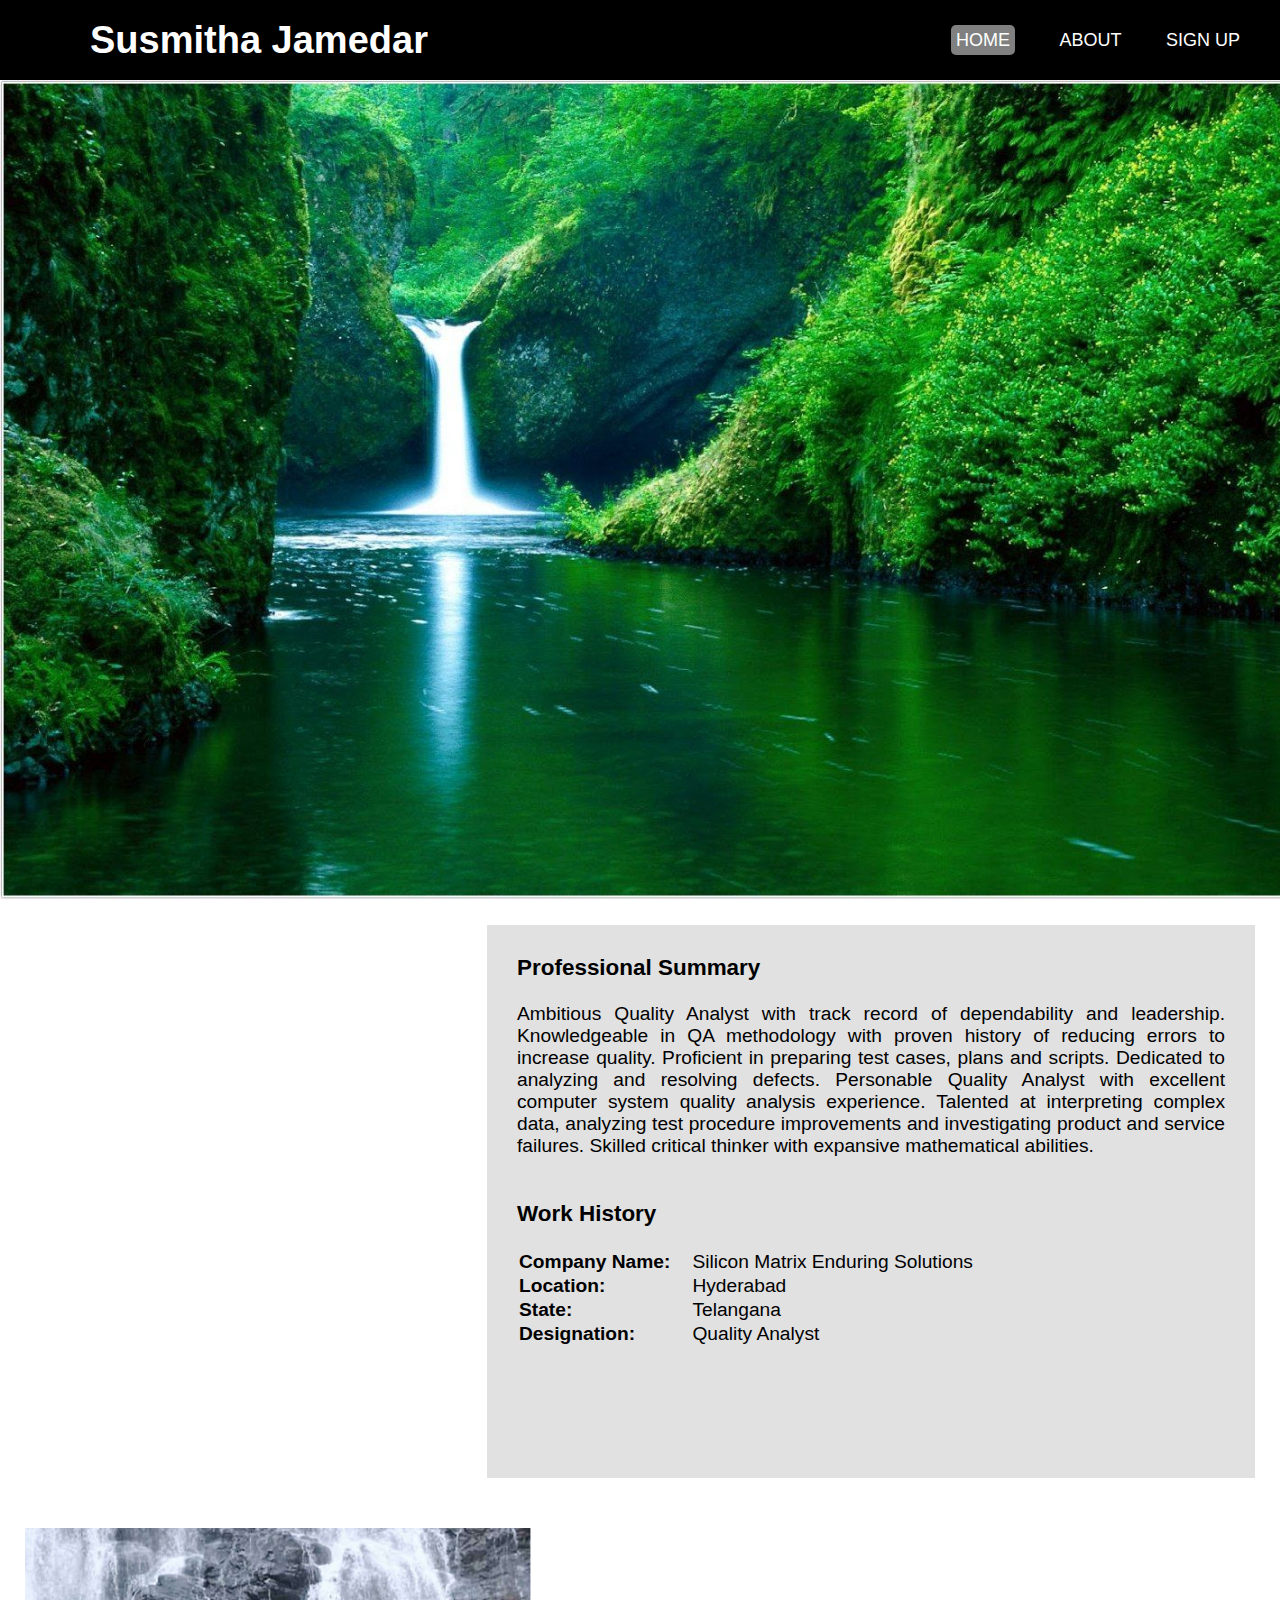
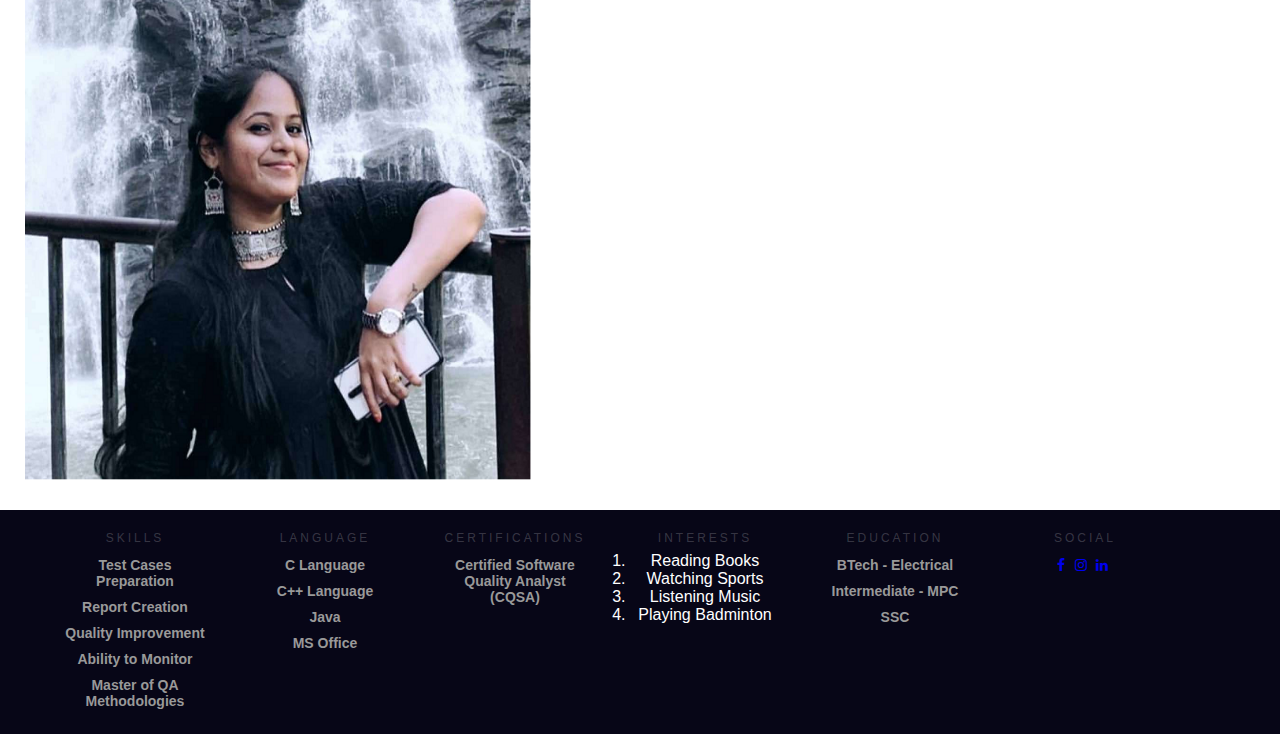
<file: index.html>
<!DOCTYPE html>
<html lang="en">
<head>
    <meta charset="UTF-8">
    <meta http-equiv="X-UA-Compatible" content="IE=edge">
    <meta name="viewport" content="width=device-width, initial-scale=1.0">
    <title>Personal Website</title>
    <link rel="stylesheet" href="https://cdnjs.cloudflare.com/ajax/libs/font-awesome/4.7.0/css/font-awesome.min.css">
    <link rel="stylesheet" href="./css/main.css">
</head>
<body> 
       <div class="container">
        <nav>
            <label for="" class="logo"> Susmitha Jamedar</label>
            <ul>
                <li>
                    <a class="active" href="index.html"> Home </a>
                </li>
                <li>
                    <a href="about.html"> About </a>
                </li>
                <li>
                    <a href="register.html"> Sign Up </a>
                </li>              
            </ul>
        </nav>
      <section>

      </section>
        <div class="aside">
            <h3> Professional Summary </h3> <br>
           <p> Ambitious Quality Analyst with track record of dependability and leadership. Knowledgeable in QA methodology with proven history of reducing errors to increase quality. Proficient in preparing test cases, plans and scripts. Dedicated to analyzing and resolving defects. Personable Quality Analyst with excellent computer system quality analysis experience. Talented at interpreting complex data, analyzing test procedure improvements and investigating product and service failures. Skilled critical thinker with expansive mathematical abilities. </p>
            <br> <br>
           <h3> Work History </h3> <br>
            <table>
                <tr>
                    <td> <b>Company Name:</b> </td> 
                    <td> <span style="margin-left: 20px;">Silicon Matrix Enduring Solutions</span> </td>
                </tr>
                <tr>
                    <td> <b>Location:</b> </td>
                    <td> <span style="margin-left: 20px;">Hyderabad</span></td>
                </tr>
                <tr>
                    <td> <b>State:</b> </td>
                    <td> <span style="margin-left: 20px;">Telangana</span></td>
                </tr>
                <tr>
                    <td> <b>Designation:</b> </td>
                    <td> <span style="margin-left: 20px;">Quality Analyst</span></td>
                </tr>
                
            </table>
            
        
        </div>
         <div class="myimage">
            <img style="height: 553px; width: 507px; margin: 25px 25px;" src="./images/Sushmitha3 final.jpeg" alt="">
         </div>
   
<div class="footer">
  <div class="contain">
  <div class="col">
    <h1>Skills</h1>
    <ul>
      <li>Test Cases Preparation</li>
      <li>Report Creation</li>
      <li>Quality Improvement</li>
      <li>Ability to Monitor</li>
      <li>Master of QA Methodologies</li>
    </ul>
  </div>
  <div class="col">
    <h1>Language</h1>
    <ul>
      <li>C Language</li>
      <li>C++ Language</li>
      <li>Java</li>
      <li>MS Office</li>
    </ul>
  </div>
  <div class="col">
    <h1>Certifications</h1>
    <ul>
      <li>Certified Software Quality Analyst (CQSA)</li>
    </ul>
  </div>
  <div class="col">
    <h1>Interests</h1>
    <ol>
      <li>Reading Books</li>
      <li>Watching Sports</li>
      <li>Listening Music</li>
      <li>Playing Badminton</li>
    </ol>
  </div>
  <div class="col">
    <h1>Education</h1>
    <ul>
      <li>BTech - Electrical</li>
      <li>Intermediate - MPC</li>
      <li>SSC</li>
    </ul>
  </div>
  <div class="col social">
    <h1>Social</h1>
    <ul>
      <li><a href="#" class="fa fa-facebook"></a></li>
      <li><a href="#" class="fa fa-instagram"></a></li>
      <li><a href="#" class="fa fa-linkedin"></a></li>
    </ul>
  </div>
<div class="clearfix"></div>
</div>
</div>
  
   
    
</body>
</html>
</file>
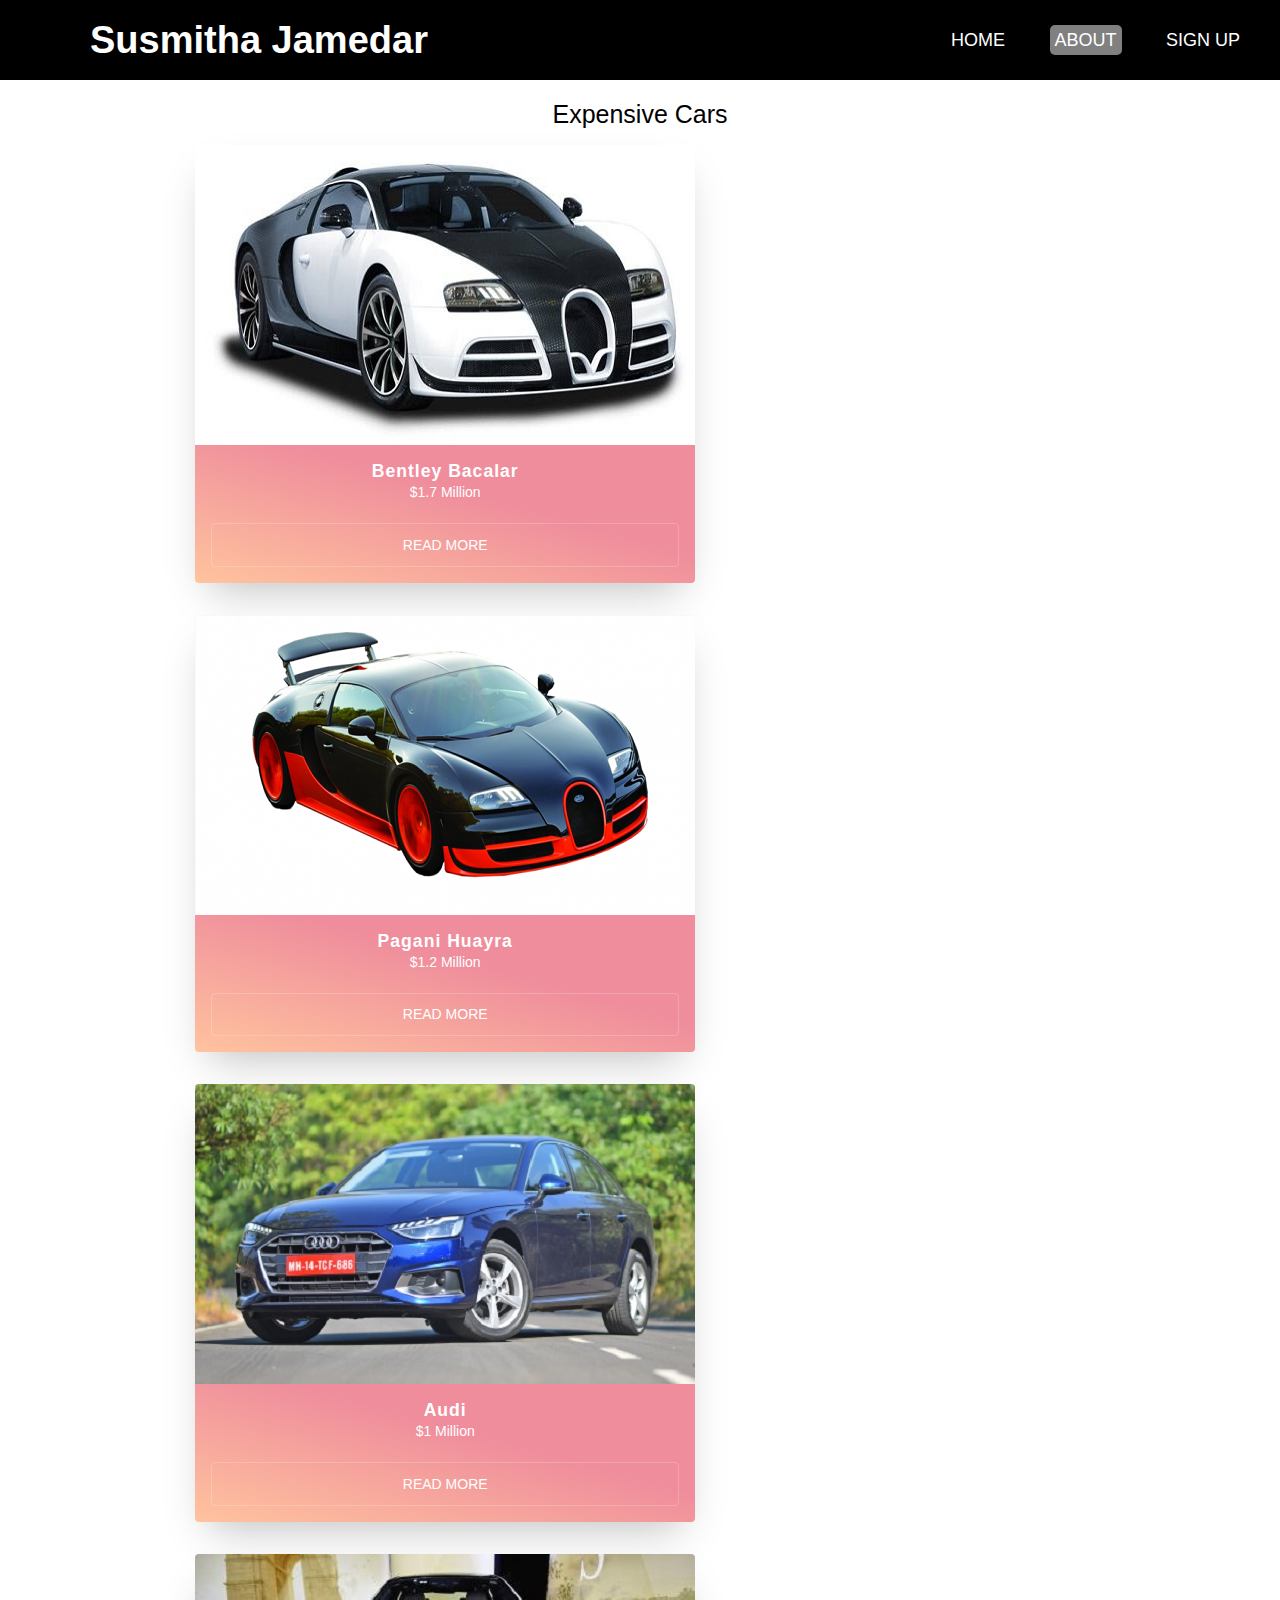
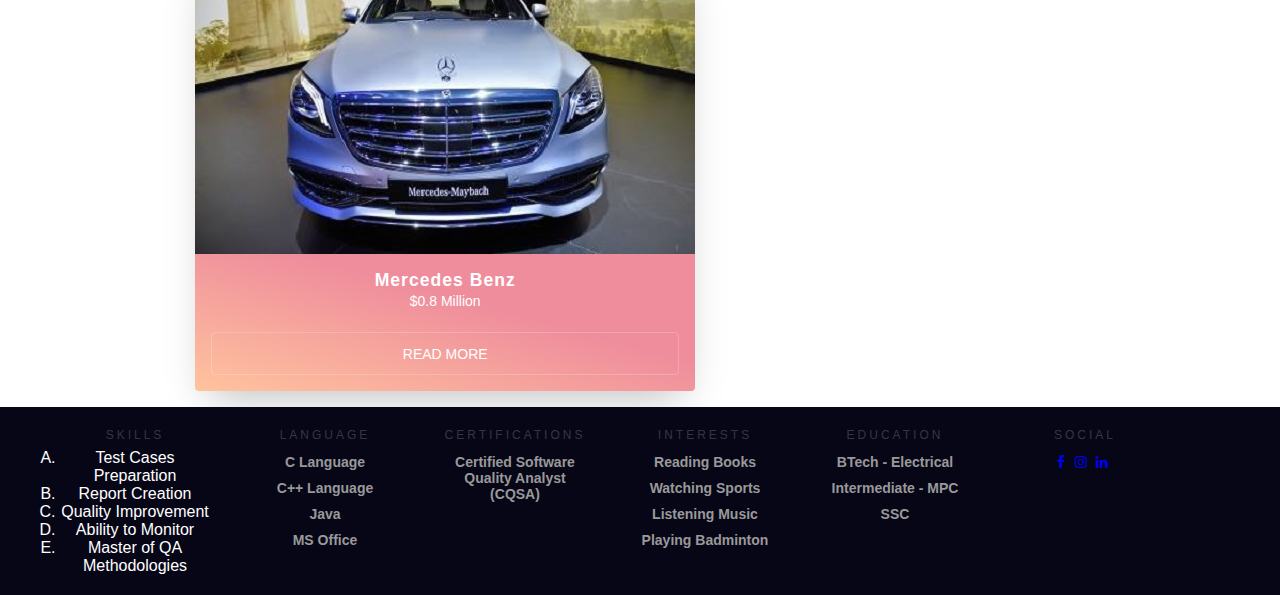
<file: about.html>
<!DOCTYPE html>
<html lang="en">
<head>
    <meta charset="UTF-8">
    <meta http-equiv="X-UA-Compatible" content="IE=edge">
    <meta name="viewport" content="width=device-width, initial-scale=1.0">
    <title>about</title>
    <link rel="stylesheet" href="https://cdnjs.cloudflare.com/ajax/libs/font-awesome/4.7.0/css/font-awesome.min.css">
    <link rel="stylesheet" href="./css/main.css">
    <link rel="stylesheet" href="./css/content.css">
</head>
<body> 
       <div class="container">
        <nav>
            <label for="" class="logo"> Susmitha Jamedar</label>
            <ul>
                <li>
                    <a href="index.html"> Home </a>
                </li>
                <li>
                    <a class="active" href="about.html"> About </a>
                </li>
                <li>
                    <a href="register.html"> Sign Up </a>
                </li>              
            </ul>
        </nav>
        <div class="imgsection">
            
        </div>

      <!-- ****************************************** Card Layout *************************************** -->

      <div class="main">
        <h1 style="margin-top: 20px;"> Expensive Cars </h1>
        <ul class="cards">
          <li class="cards_item">
            <div class="card">
              <div class="card_image"><img src="./images/car1.jpg"></div>
              <div class="card_content">
                <h2 class="card_title">Bentley Bacalar</h2>
                <p class="card_text">$1.7 Million</p>
                <button class="btn card_btn">Read More</button>
              </div>
            </div>
          </li>
          <li class="cards_item">
            <div class="card">
              <div class="card_image"><img src="./images/car2.png"></div>
              <div class="card_content">
                <h2 class="card_title">Pagani huayra</h2>
                <p class="card_text">$1.2 Million</p>
                <button class="btn card_btn">Read More</button>
              </div>
            </div>
          </li>
          <li class="cards_item">
            <div class="card">
              <div class="card_image"><img src="./images/car3.jpg""></div>
              <div class="card_content">
                <h2 class="card_title">Audi</h2>
                <p class="card_text">$1 Million</p>
                <button class="btn card_btn">Read More</button>
              </div>
            </div>
          </li>
          <li class="cards_item">
            <div class="card">
              <div class="card_image"><img src="./images/car4.jpg"></div>
              <div class="card_content">
                <h2 class="card_title">Mercedes Benz</h2>
                <p class="card_text">$0.8 Million</p>
                <button class="btn card_btn">Read More</button>
              </div>
            </div>
          </li>

        </ul>
      </div>
      
      
<div class="footer">
  <div class="contain">
  <div class="col">
    <h1>Skills</h1>
    <ol type="A">
      <li>Test Cases Preparation</li>
      <li>Report Creation</li>
      <li>Quality Improvement</li>
      <li>Ability to Monitor</li>
      <li>Master of QA Methodologies</li>
    </ol>
  </div>
  <div class="col">
    <h1>Language</h1>
    <ul>
      <li>C Language</li>
      <li>C++ Language</li>
      <li>Java</li>
      <li>MS Office</li>
    </ul>
  </div>
  <div class="col">
    <h1>Certifications</h1>
    <ul>
      <li>Certified Software Quality Analyst (CQSA)</li>
    </ul>
  </div>
  <div class="col">
    <h1>Interests</h1>
    <ul>
      <li>Reading Books</li>
      <li>Watching Sports</li>
      <li>Listening Music</li>
      <li>Playing Badminton</li>
    </ul>
  </div>
  <div class="col">
    <h1>Education</h1>
    <ul>
      <li>BTech - Electrical</li>
      <li>Intermediate - MPC</li>
      <li>SSC</li>
    </ul>
  </div>
  <div class="col social">
    <h1>Social</h1>
    <ul>
      <li><a href="#" class="fa fa-facebook"></a></li>
      <li><a href="#" class="fa fa-instagram"></a></li>
      <li><a href="#" class="fa fa-linkedin"></a></li>
    </ul>
  </div>
<div class="clearfix"></div>
</div>
</div>
  
   
    
</body>
</html>
</file>
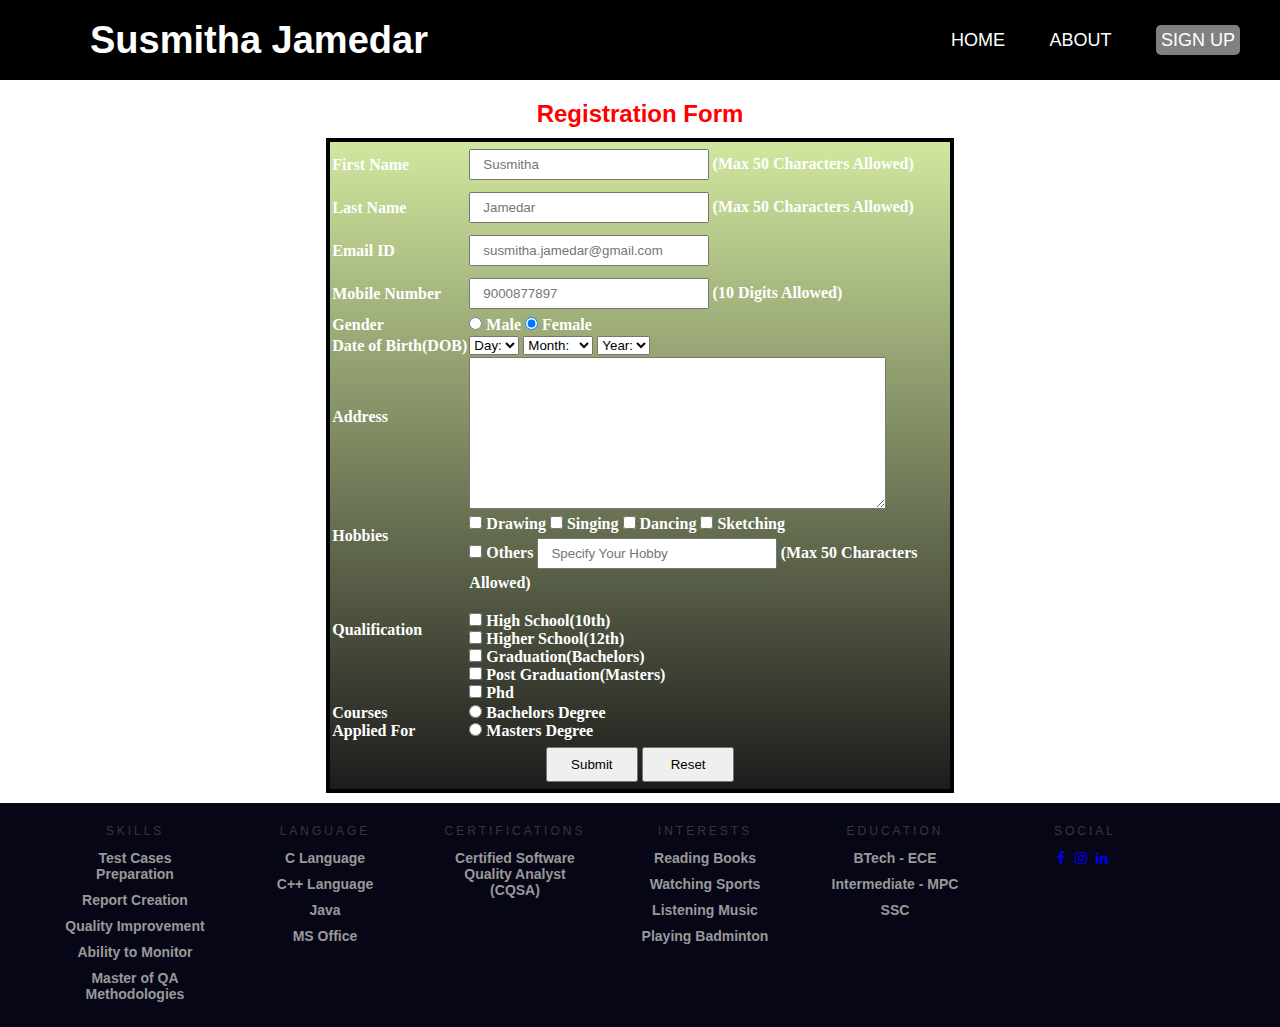
<file: register.html>
<!DOCTYPE html>
<html lang="en">
<head>
    <meta charset="UTF-8">
    <meta http-equiv="X-UA-Compatible" content="IE=edge">
    <meta name="viewport" content="width=device-width, initial-scale=1.0">
    <title>Sign up</title>
    <link rel="stylesheet" href="https://cdnjs.cloudflare.com/ajax/libs/font-awesome/4.7.0/css/font-awesome.min.css">
    <link rel="stylesheet" href="./css/main.css">
    <link rel="stylesheet" href="./css/content.css">
    <script src="./js/script.js"></script>
</head>
<body> 
       <div class="container">
        <nav>
            <label for="" class="logo"> Susmitha Jamedar</label>
            <ul>
                <li>
                    <a href="index.html"> Home </a>
                </li>
                <li>
                    <a href="about.html"> About </a>
                </li>
                <li>
                    <a class="active" href="register.html"> Sign Up </a>
                </li>              
            </ul>
        </nav>
        <div class="imgsection">
            
        </div>

      
      <div>
            <h2>
                Registration Form
            </h2>
            <table align="center" cellpadding = "10">
            <!--------------------- First Name ------------------------------------------>
            <tr>
            <td>First Name</td>
            <td><input type="text" name="FirstName" maxlength="50" placeholder="Susmitha" />
            (Max 50 Characters Allowed)
            </td>
            </tr>
            <!------------------------ Last Name --------------------------------------->
            <tr>
            <td>Last Name</td>
            <td><input type="text" name="LastName" maxlength="50" placeholder="Jamedar"/>
            (Max 50 Characters Allowed)
            </td>
            </tr>
            <!-------------------------- Email ID ------------------------------------->
            <tr>
            <td>Email ID</td>
            <td><input type="email" name="EmailID" maxlength="100" placeholder="susmitha.jamedar@gmail.com"/></td>
            </tr>
            <!-------------------------- Mobile Number ------------------------------------->
            <tr>
            <td>Mobile Number</td>
            <td>
            <input type="text" name="MobileNumber" maxlength="10" placeholder="9000877897"/>
            (10 Digits Allowed)
            </td>
            </tr>
            <!---------------------- Gender ------------------------------------->
            <tr>
            <td>Gender</td>
            <td>
            <input type="radio" name="Gender" value="Male" />
            Male
            <input type="radio" name="Gender" value="Female"  checked/>
            Female
            </td>
            </tr>
            <!--------------------------Date Of Birth----------------------------------->
            <tr>
            <td>Date of Birth(DOB)</td>
            <td>
            <select name="BirthDay" id="Birthday_Day">
            <option value="-1">Day:</option>
            <option value="1">1</option>
            <option value="2">2</option>
            <option value="3">3</option>
            <option value="4">4</option>
            <option value="5">5</option>
            <option value="6">6</option>
            <option value="7">7</option>
            <option value="8">8</option>
            <option value="9">9</option>
            <option value="10">10</option>
            <option value="11">11</option>
            <option value="12">12</option>
            <option value="13">13</option>
            <option value="14">14</option>
            <option value="15">15</option>
            <option value="16">16</option>
            <option value="17">17</option>
            <option value="18">18</option>
            <option value="19">19</option>
            <option value="20">20</option>
            <option value="21">21</option>
            <option value="22">22</option>
            <option value="23">23</option>
            <option value="24">24</option>
            <option value="25">25</option>
            <option value="26">26</option>
            <option value="27">27</option>
            <option value="28">28</option>
            <option value="29">29</option>
            <option value="30">30</option>
            <option value="31">31</option>
            </select>
            <select name="BirthdayMonth" id="Birthday_Month">
            <option value="-1">Month:</option>
            <option value="January">Jan(1)</option>
            <option value="February">Feb(2)</option>
            <option value="March">Mar(3)</option>
            <option value="April">Apr(4)</option>
            <option value="May">May(5)</option>
            <option value="June">Jun(6)</option>
            <option value="July">Jul(7)</option>
            <option value="August">Aug(8)</option>
            <option value="September">Sep(9)</option>
            <option value="October">Oct(10)</option>
            <option value="November">Nov(11)</option>
            <option value="December">Dec(12)</option>
            </select>
            <select name="BirthdayYear" id="Birthday_Year">
            <option value="-1">Year:</option>
            <option value="2019">2019</option>
            <option value="2018">2018</option>
            <option value="2017">2017</option>
            <option value="2016">2016</option>
            <option value="2015">2015</option>
            <option value="2014">2014</option>
            <option value="2013">2013</option>
            <option value="2012">2012</option>
            <option value="2011">2011</option>
            <option value="2010">2010</option>
            <option value="2009">2009</option>
            <option value="2008">2008</option>
            <option value="2007">2007</option>
            <option value="2006">2006</option>
            <option value="2005">2005</option>
            <option value="2004">2004</option>
            <option value="2003">2003</option>
            <option value="2002">2002</option>
            <option value="2001">2001</option>
            <option value="2000">2000</option>
            <option value="1999">1999</option>
            <option value="1998">1998</option>
            <option value="1997">1997</option>
            <option value="1996">1996</option>
            <option value="1995">1995</option>
            <option value="1994">1994</option>
            <option value="1993">1993</option>
            <option value="1992">1992</option>
            <option value="1991">1991</option>
            <option value="1990">1990</option>
            <option value="1989">1989</option>
            <option value="1988">1988</option>
            <option value="1987">1987</option>
            <option value="1986">1986</option>
            <option value="1985">1985</option>
            <option value="1984">1984</option>
            <option value="1983">1983</option>
            <option value="1982">1982</option>
            <option value="1981">1981</option>
            <option value="1980">1980</option>
            </select>
            </td>
            </tr>
            <!------------------------- Address ---------------------------------->
            <tr>
            <td>Address<br /><br /><br /></td>
            <td><textarea name="Address" rows="10" cols="50"></textarea></td>
            </tr>         
            <!------------------------- Hobbies -------------------------------------->
            <tr>
            <td>Hobbies <br /><br /><br /></td>
            <td>
            <input type="checkbox" name="HobbyDrawing" value="Drawing" />
            Drawing
            <input type="checkbox" name="HobbySinging" value="Singing" />
            Singing
            <input type="checkbox" name="HobbyDancing" value="Dancing" />
            Dancing
            <input type="checkbox" name="HobbyCooking" value="Cooking" />
            Sketching
            <br />
            <input type="checkbox" name="HobbyOther" value="Other">
            Others
            <input type="text" name="Other_Hobby" maxlength="50" placeholder="Specify Your Hobby" />
            (Max 50 Characters Allowed)
            </td>
            </tr>
            <!-----------------------Qualification---------------------------------------->
            <tr>
            <td>Qualification <br /><br /><br /></td>
            <td>
            <br/>
            <input type="checkbox" name="HighSchool" value="High School" />
            High School(10th)<br>
            <input type="checkbox" name="HigherSchool" value="Higher School" />
            Higher School(12th)<br/>
            <input type="checkbox" name="Graduation" value="Graduation" />
            Graduation(Bachelors)<br/>
            <input type="checkbox" name="PostGraduation" value="Post Graduation" />
            Post Graduation(Masters)<br/>
            <input type="checkbox" name="Phd" value="Phd">
            Phd
            </td>
            </tr>
            <!---------------------------- Courses ----------------------------------->
            <tr>
            <td>Courses<br />Applied For</td>
            <td>
            <input type="radio" name="course" value="Bachelors">
            Bachelors Degree<br>
            <input type="radio" name="course" value="Masters">
            Masters Degree<br>
           
            </td>
            </tr>
            <!----------------------- Submit and Reset ------------------------------->
            <tr>
            <td colspan="2" align="center">
            <input type="submit" value="Submit" onclick="getAlert()">
            <input type="reset" value="Reset">
            </td>
            </tr>
            </table>
            </form>

      </div>

  
      
<div class="footer">
  <div class="contain">
  <div class="col">
    <h1>Skills</h1>
    <ul>
      <li>Test Cases Preparation</li>
      <li>Report Creation</li>
      <li>Quality Improvement</li>
      <li>Ability to Monitor</li>
      <li>Master of QA Methodologies</li>
    </ul>
  </div>
  <div class="col">
    <h1>Language</h1>
    <ul>
      <li>C Language</li>
      <li>C++ Language</li>
      <li>Java</li>
      <li>MS Office</li>
    </ul>
  </div>
  <div class="col">
    <h1>Certifications</h1>
    <ul>
      <li>Certified Software Quality Analyst (CQSA)</li>
    </ul>
  </div>
  <div class="col">
    <h1>Interests</h1>
    <ul>
      <li>Reading Books</li>
      <li>Watching Sports</li>
      <li>Listening Music</li>
      <li>Playing Badminton</li>
    </ul>
  </div>
  <div class="col">
    <h1>Education</h1>
    <ul>
      <li>BTech - ECE </li>
      <li>Intermediate - MPC</li>
      <li>SSC</li>
    </ul>
  </div>
  <div class="col social">
    <h1>Social</h1>
    <ul>
      <li><a href="#" class="fa fa-facebook"></a></li>
      <li><a href="#" class="fa fa-instagram"></a></li>
      <li><a href="#" class="fa fa-linkedin"></a></li>
    </ul>
  </div>
<div class="clearfix"></div>
</div>
</div>
  
   
    </div>
</body>
</html>
</file>
<file: css/main.css>
*{
    padding: 0;
    margin: 0;
    text-decoration: none;
    box-sizing: border-box;   
}

body{
    font-family: 'Gill Sans', 'Gill Sans MT', Calibri, 'Trebuchet MS', sans-serif;
}

nav{
    background-color: black;
    height: 80px;
}
label.logo{
    color: white;
    font-size: 38px;
    line-height: 80px;
    padding: 0 90px;
    font-weight: bold;
}
nav ul{
    float: right;
    margin-right: 20px;
}

nav ul li{
    line-height: 80px;
    display: inline-block;
    margin: 0 20px;
}

nav ul li a{
    color: white;
    font-size: 18px;
    text-transform: uppercase;
}

a.active,a:hover{
    background-color: gray;
    transition: .5s;
    padding: 5px 5px;
    border-radius: 5px;
}
section {
    background: url('../images/scene5.jpg') no-repeat;
    background-size: cover;
    height: calc(100vh - 80px);    
}
.aside {
    margin:25px 25px;
    float: right;
    background-color: rgba(211, 211, 211, 0.692);
    font-size: larger;
    width: 60%;
    text-align: justify;
    padding: 30px 30px;  
    height: 553px;  
}

.mycontent{
    float: right;
}

.footer{
    text-align: center;
    background-color: black;
    color: white;
}

.leftlinks {
    float: left;
    height: 90px;
   font-size: 20px;
   margin: 30px 30px;
   background-color: green;
}


.rightlinks {
    height: 90px;
    float: right;
    margin: 30px 30px;
    background-color: cyan;
    
}

.leftlinks ul{
    color: white;
}

/* Footer Section Goes hear */

.footer {
    width: 100%;
    position: relative;
    height: auto;
    background-color: #070617;
  }
  .footer .col {
    width: 190px;
    height: auto;
    float: left;
    box-sizing: border-box;
    -webkit-box-sizing: border-box;
    -moz-box-sizing: border-box;
    padding: 0px 20px 20px 20px;
  }
  .footer .col h1 {
    margin: 0;
    padding: 0;
    font-family: inherit;
    font-size: 12px;
    line-height: 17px;
    padding: 20px 0px 5px 0px;
    color: rgba(255,255,255,0.2);
    font-weight: normal;
    text-transform: uppercase;
    letter-spacing: 0.250em;
  }
  .footer .col ul {
    list-style-type: none;
    margin: 0;
    padding: 0;
  }
  .footer .col ul li {
    color: #999999;
    font-size: 14px;
    font-family: inherit;
    font-weight: bold;
    padding: 5px 0px 5px 0px;
    cursor: pointer;
    transition: .2s;
    -webkit-transition: .2s;
    -moz-transition: .2s;
  }
  .social ul li {
    display: inline-block;
    padding-right: 5px !important;
  }
  
  .footer .col ul li:hover {
    color: #ffffff;
    transition: .1s;
    -webkit-transition: .1s;
    -moz-transition: .1s;
  }
  .clearfix {
    clear: both;
  }
  @media only screen and (min-width: 1280px) {
    .contain {
      width: 1200px;
      margin: 0 auto;
    }
  }
</file>
<file: css/content.css>
.main{
 max-width: 72%;
 margin-left: auto;
 margin-right: auto;
}

h1 {
    font-size: 25px;
    font-weight: 500;
    text-align: center;
}

img {
  height: auto;
  max-width: 100%;
  vertical-align: middle;
}

.btn {
  color: #ffffff;
  padding: 0.8rem;
  font-size: 14px;
  text-transform: uppercase;
  border-radius: 4px;
  font-weight: 400;
  display: block;
  width: 100%;
  cursor: pointer;
  border: 1px solid rgba(255, 255, 255, 0.2);
  background: transparent;
}

.btn:hover {
  background-color: rgba(255, 255, 255, 0.12);
}

.cards {
  display: flex;
  flex-wrap: wrap;
  list-style: none;
  margin: 0;
  padding: 0;
}

.cards_item {
  display: flex;
  padding: 1rem;
}

.card {
  background-color: white;
  border-radius: 0.25rem;
  box-shadow: 0 20px 40px -14px rgba(0, 0, 0, 0.25);
  display: flex;
  flex-direction: column;
  overflow: hidden;
}

.card_content {
  padding: 1rem;
  background: linear-gradient(to bottom left, #EF8D9C 40%, #FFC39E 100%);
}

.card_title {
  color: #ffffff;
  font-size: 1.1rem;
  font-weight: 700;
  letter-spacing: 1px;
  text-transform: capitalize;
  margin: 0px;
}

.card_text {
  color: #ffffff;
  font-size: 0.875rem;
  line-height: 1.5;
  margin-bottom: 1.25rem;    
  font-weight: 400;
  text-align: center;
}
.made_by{
  font-weight: 400;
  font-size: 13px;
  margin-top: 35px;
  text-align: center;
}


  
h2{
    font-family: Sans-serif; 
    font-size: 24px;     
    font-style: normal; 
    font-weight: bold; 
    color: red;
    text-align: center; 
    margin-top: 20px;
   }
   table{
       margin: 10px 10px;
       margin-left: auto;
       margin-right: auto;
    font-family: verdana; 
    color:white; 
    font-size: 16px; 
    font-style: normal;
    font-weight: bold;
    background: linear-gradient(to bottom, #d1e79e 0%, #1d1c1c 100%);  
    /* border-collapse: collapse;  */
    border: 4px solid #000000;
     
   }
   table.inner{
    border: 10px
   }
   input[type=text], input[type=email], input[type=number]{
    width: 50%;
    padding: 6px 12px;
    margin: 5px 0;
    box-sizing: border-box;
   }
   input[type=submit], input[type=reset]{
    width: 15%;
    padding: 8px 12px;
    margin: 5px 0;
    box-sizing: border-box;
   }
</file>
